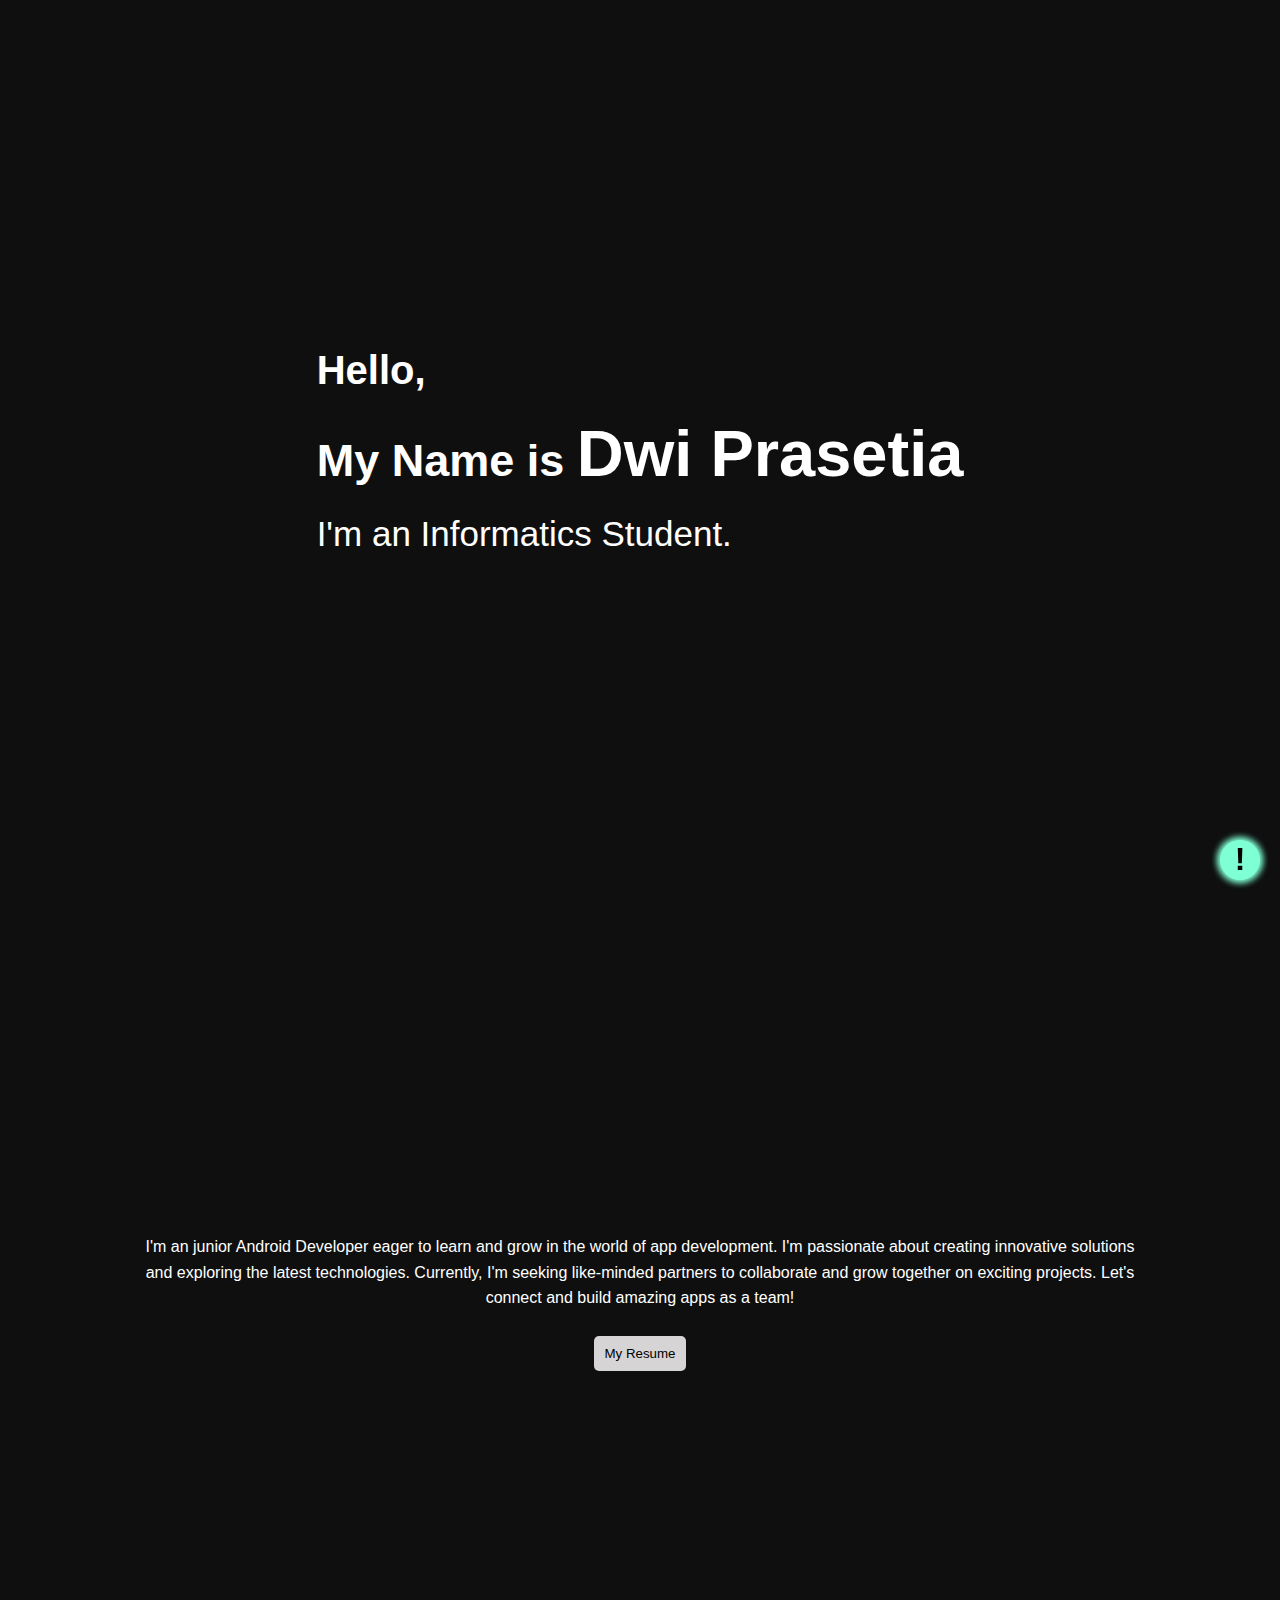
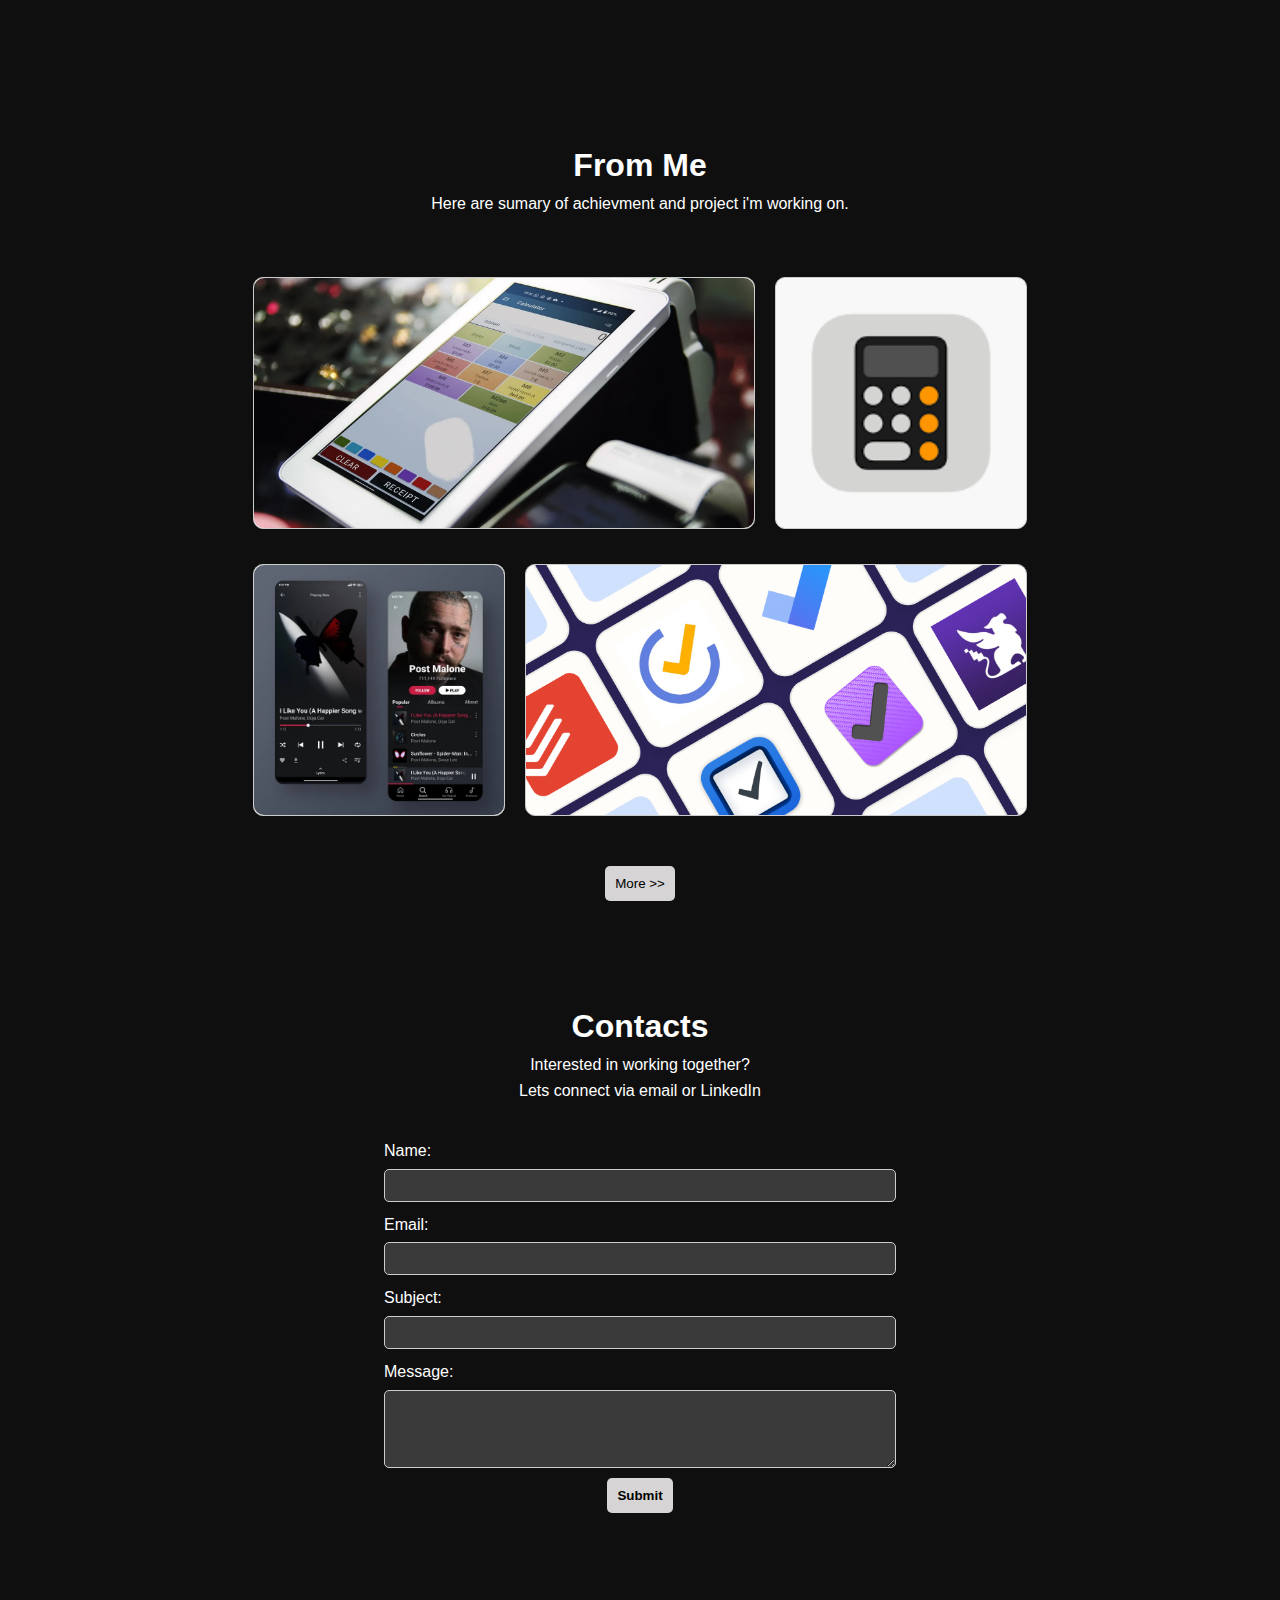
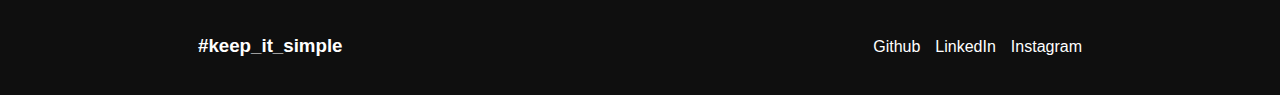
<file: index.html>
<!DOCTYPE html>
<html lang="en">
  <head>
    <meta charset="UTF-8" />
    <meta name="viewport" content="width=device-width, initial-scale=1.0" />
    <title>dwiprst13.id</title>
    <link rel="stylesheet" href="assets/css/style.css" />
    <link
      rel="stylesheet"
      href="https://cdn.materialdesignicons.com/4.9.95/css/materialdesignicons.min.css"
    />
    <link href="https://fonts.cdnfonts.com/css/classy-vogue" rel="stylesheet" />
    <script src="assets/js/script.js"></script>
  </head>
  <body>
    <div class="container">
      <div class="navbar"></div>
      <div class="banners">
        <div class="banner">
          <h1>Hello,</h1>
          <h2>My Name is <span class="banner_nama">Dwi Prasetia</span></h2>
          <p>I'm an Informatics Student.</p>
        </div>
      </div>

      <div class="about_me">
        <div class="aboutmecont">
          <div class="about_text">
            <p>
              I'm an junior Android Developer eager to learn and grow in the
              world of app development. I'm passionate about creating innovative
              solutions and exploring the latest technologies. Currently, I'm
              seeking like-minded partners to collaborate and grow together on
              exciting projects. Let's connect and build amazing apps as a team!
            </p>
          </div>
          <div class="about_buttons">
            <button class="about_button">My Resume</button>
          </div>
        </div>
      </div>
      
      <div class="project">
        <div class="projectheader">
          <h1>From Me</h1>
          <p>Here are sumary of achievment and project i'm working on.</p>
        </div>
        <div class="projectcontent">
          <div class="project_cards">
            <div class="projectcardcontent">
              <div class="row">
                <div class="project_card_besar">
                  <img src="src/cashier.webp" class="project_image" alt="" />
                  <div class="project_overlay">
                    <h3>Cashier Apps</h3>
                    <button class="view_button">View Details</button>
                  </div>
                </div>
                <div class="project_card">
                  <img src="src/calculator.png" class="project_image" alt="" />
                  <div class="project_overlay">
                    <h3>Simple Calculator</h3>
                    <button class="view_button">View Details</button>
                  </div>
                </div>
              </div>
              <div class="row">
                <div class="project_card">
                  <img src="src/musicapps.webp" class="project_image" alt="" />
                  <div class="project_overlay">
                    <h3>Music Player Apps</h3>
                    <button class="view_button">View Details</button>
                  </div>
                </div>
                <div class="project_card_besar">
                  <img src="src/todolist.jpg" class="project_image" alt="" />
                  <div class="project_overlay">
                    <h3>To do Apps</h3>
                    <button class="view_button">View Details</button>
                  </div>
                </div>
              </div>
            </div>
            <div class="projectcardbutton">
              <button class="button_project">More >></button>
            </div>
          </div>
        </div>
      </div>
      <div class="contact">
        <h1>Contacts</h1>
        <p>Interested in working together?</p>
        <p>Lets connect via email or LinkedIn</p>
        <form action="/submit-contact" method="post">
          <label for="name">Name:</label>
          <input type="text" id="name" name="name" required />

          <label for="email">Email:</label>
          <input type="email" id="email" name="email" required />

          <label for="subject">Subject:</label>
          <input type="text" id="subject" name="subject" required />

          <label for="message">Message:</label>
          <textarea id="message" name="message" rows="4" required></textarea>

          <button type="submit">Submit</button>
        </form>
      </div>
      <div class="footer">
        <div class="left_foot">
          <h3>#keep_it_simple</h3>
        </div>
        <div class="right_foot">
          <ul class="medsos">
            <li class="li-footer">
              <a href="https://github.com/dwiprst13" target="_blank">Github</a>
            </li>
            <li class="li-footer">
              <a
                href="https://www.linkedin.com/in/dwi-prasetia-7848b1242"
                target="_blank"
                >LinkedIn</a
              >
            </li>
            <li class="li-footer">
              <a href="https://www.instagram.com/prastttt13/" target="_blank"
                >Instagram</a
              >
            </li>
          </ul>
        </div>
      </div>
      <div class="icon-container">
        <div class="icon blinking" id="warning-icon">
            <h1 class="warn_icon">!</h1>
        </div>
      </div>

      <div class="popup" id="popup">
        <div class="popup-content">
          <p>This is just fake portofolio website.</p>
          <p>"I am not responsible for the improper use of my personal information on this website as this is truly nothing but false data."</p>
          <button id="close-btn">X</button>
        </div>
      </div>
    </div>
  </body>
</html>
</file>
<file: assets/css/style.css>
body,
html {
  margin: 0;
  padding: 0;
  /* height: 100vh; */
}

body {
  font-family: Arial, sans-serif;
  line-height: 1.6;
  justify-content: center;
  display: flex;
  background-color: #0f0f0f;
}

h1,
h2,
p {
  margin: 0;
  color: white;
}

li {
  list-style: none;
}

/* Gaya umum untuk semua ukuran layar */
/* ... */

.container {
  display: flex;
  flex-direction: column;
  overscroll-behavior: none;
  width: 80%;
  padding: 0 15px;
}

.content {
  padding: 0;
}

.banners {
  display: flex;
  justify-content: center;
  align-items: center;
  height: 100vh;
}

.banner {
  padding: 45px 0;
}

.banner h1 {
  font-size: 40px;
}

.banner h2 {
  font-size: 45px;
}

.banner h2 span {
  font-size: 65px;
  transition: all 0.3s;
}

.banner h2 span:hover {
  font-size: 65px;
  color: white;
  cursor: pointer;
  text-shadow: 0 0 8px aquamarine, 0 0 8px aquamarine, 0 0 8px aquamarine;
}

.banner p {
  font-size: 35px;
}

.about_me {
  padding: 45px 0;
  display: flex;
  flex-direction: column;
  height: 80vh;
  justify-content: center;
  align-items: center;
}

.aboutmecont {
  align-items: center;
  justify-content: center;
}

.about_text {
  flex-grow: 1;
  flex-basis: 80%;
  padding: 10px;
  text-align: center;
}

.about_buttons {
  flex-grow: 1;
  display: flex;
  justify-content: center;
  align-items: center;
  padding: 10px 0;
}

.about_buttons button {
  padding: 10px;
  background-color: #d6d4d4;
  color: black;
  border: none;
  border-radius: 5px;
  cursor: pointer;
  text-align: center;
  margin: 5px;
  animation-duration: 1s;
}

.about_buttons button:hover {
  background-color: aquamarine;
  color: black;
  font-weight: bold;
  box-shadow: 0 0 8px aquamarine, 0 0 8px aquamarine, 0 0 8px aquamarine;
}

.project {
  padding: 15px 0;
  text-align: center;
}

.projectheader {
  padding: 15px 0;
}

.projectcontent {
  padding: 35px 0;
}

.project_cards {
  display: flex;
  flex-wrap: wrap;
  justify-content: center;
  align-items: center;
  flex-direction: column;
}

.projectcardcontent {
  padding: 0;
}

.projectcardbutton {
  padding-top: 25px;
  width: 100%;
}

.project_card,
.project_card_besar {
  width: 250px;
  height: 250px;
  background-color: #f0eded;
  border: 1px solid #ccc;
  margin: 10px;
  display: flex;
  justify-content: center;
  align-items: center;
  border-radius: 10px;
  animation-duration: 1000ms;
  position: relative;
}

.project_card_besar {
  width: 500px;
}

.project_card_besar img,
.project_card img {
  width: 100%;
  height: 100%;
  object-fit: cover;
  border-radius: 10px;
}

.project_overlay {
  position: absolute;
  top: 0;
  left: 0;
  width: 100%;
  height: 100%;
  background-color: rgba(0, 0, 0, 0.5);
  display: flex;
  flex-direction: column;
  justify-content: center;
  align-items: center;
  opacity: 0;
  transition: opacity 0.3s;
  border-radius: 10px;
}

.project_overlay h3 {
  color: white;
}

.project_overlay .view_button {
  padding: 10px;
  border-radius: 10px;
  border: none;
  cursor: pointer;
}

.project_overlay .view_button:hover {
  background-color: aquamarine;
  color: black;
  font-weight: bold;
  box-shadow: 0 0 8px aquamarine, 0 0 8px aquamarine, 0 0 8px aquamarine;
}

.project_card:hover .project_image {
  filter: blur(4px);
}

.project_card:hover .project_overlay {
  opacity: 1;
}

.project_card_besar:hover .project_image {
  filter: blur(4px);
}

.project_card_besar:hover .project_overlay {
  opacity: 1;
}

.row {
  display: flex;
  flex-wrap: wrap;
  justify-content: center;
  padding-bottom: 15px;
}

.button_project {
  margin: 15px;
  padding: 10px;
  background-color: #d6d4d4;
  color: black;
  border: none;
  border-radius: 5px;
  cursor: pointer;
  max-width: 40%;
  margin: 0 auto;
}

.button_project:hover {
  background-color: aquamarine;
  color: black;
  font-weight: bold;
  box-shadow: 0 0 8px aquamarine, 0 0 8px aquamarine, 0 0 8px aquamarine;
}

/* Contact Start */
.contact {
  display: flex;
  flex-direction: column;
  width: 50%;
  padding: 50px;
  border-radius: 5px;
  margin: 0 auto;
  align-items: center;
}

.contact form {
  display: flex;
  flex-direction: column;
  width: 100%;
  padding: 35px 0;
}

.contact label {
  margin-bottom: 5px;
  color: white;
}

.contact input,
.contact textarea {
  padding: 8px;
  margin-bottom: 10px;
  border: 1px solid #ccc;
  border-radius: 5px;
  width: 100%;
  box-sizing: border-box;
  background-color: #3b3a3a;
  color: white;
}

.contact button {
  padding: 10px;
  background-color: #d6d4d4;
  color: black;
  border: none;
  border-radius: 5px;
  cursor: pointer;
  max-width: 40%;
  margin: 0 auto;
  font-weight: bold;
}

.contact button:hover {
  background-color: aquamarine;
  color: black;
  font-weight: bold;
  box-shadow: 0 0 8px aquamarine, 0 0 8px aquamarine, 0 0 8px aquamarine;
}

/* Contact End */

.footer {
  display: flex;
  justify-content: space-between;
  align-items: center;
  padding: 20px;
}

.left_foot h3 {
  margin: 0;
  color: white;
}

.left_foot,
.right_foot {
  padding: 0 50px;
}

.medsos {
  list-style-type: none;
  padding: 0;
  display: flex;
  gap: 15px;
}

.li-footer {
  margin: 0;
}

.li-footer a {
  text-decoration: none;
  color: white;
}

.li-footer a:hover {
  color: #f39c12;
}

.icon-container {
  position: fixed;
  bottom: 20px;
  right: 20px;
  z-index: 1000;
}

.icon {
  display: flex;
  align-items: center;
  justify-content: center;
  width: 40px;
  height: 40px;
  background-color: aquamarine;
  border-radius: 50%;
  cursor: pointer;
  box-shadow: 0 0 8px aquamarine, 0 0 8px aquamarine, 0 0 8px aquamarine;

}

.warn_icon {
  color: black;
}

.popup {
  display: none;
  position: fixed;
  bottom: 80px;
  right: 40px;
  z-index: 1000;
  background-color: black;
  border: 1px solid aquamarine;
  border-radius: 10px;
  padding: 10px;
  box-shadow: 0 2px 4px rgba(0, 0, 0, 0.1);
}

.popup-content {
  text-align: center;
}

#close-btn {
  margin-top: 10px;
  cursor: pointer;
  border: 1px solid red;
  border-radius: 5px;
  background-color: red;
  color: white;
}

@keyframes blink {
  0%,
  100% {
    opacity: 1;
  }
  50% {
    opacity: 0;
  }
}

.blinking {
  animation: blink 2s infinite;
}

/* Mobile Landscape (Landscape Phones) */
@media (max-width: 480px) {
  /* Gaya CSS khusus untuk layar mobile landscape */

  .container {
    width: 100%;
  }

  .banner {
    padding: 20px 15px;
    justify-content: flex-start;
    align-items: normal;
  }

  .banner h1 {
    font-size: 28px;
  }

  .banner h2 {
    font-size: 23px;
    display: flex;
    flex-direction: column;
    /* align-items: center; 
    text-align: center;  */
  }

  .banner_nama {
    order: 2; /* Mengubah urutan tampilan elemen span */
  }

  .banner h2 span {
    font-size: 43px;
    transition: all 0.3s;
  }

  .banner h2 span:hover {
    font-size: 43px;
  }

  .banner p {
    font-size: 13px;
  }
}

/* Mobile Portrait (Portrait Phones) */
@media (max-width: 767px) {
  /* Gaya CSS khusus untuk layar mobile portrait */
  .container {
    width: 100%;
  }

  .banner {
    padding: 25px 15px;
  }

  .banner h1 {
    font-size: 27px;
  }

  .banner h2 {
    font-size: 32px;
  }

  .banner h2 span {
    font-size: 52px;
    transition: all 0.3s;
  }

  .banner h2 span:hover {
    font-size: 52px;
  }

  .banner p {
    font-size: 22px;
  }
}

/* Tablet (Portrait and Landscape) */
@media (min-width: 768px) and (max-width: 1023px) {
  /* Gaya CSS khusus untuk layar tablet */
}

/* Desktop (Small to Medium) */
@media (min-width: 1024px) and (max-width: 1366px) {
  /* Gaya CSS khusus untuk layar desktop ukuran kecil hingga medium */
}

/* Desktop (Large and Beyond) */
@media (min-width: 1367px) {
  /* Gaya CSS khusus untuk layar desktop ukuran besar dan lebih besar lagi */
}

/* High-Resolution Displays (Retina, 2x and Up) */
@media (-webkit-min-device-pixel-ratio: 2), (min-resolution: 192dpi) {
  /* Gaya CSS khusus untuk layar dengan resolusi tinggi */
}
</file>
